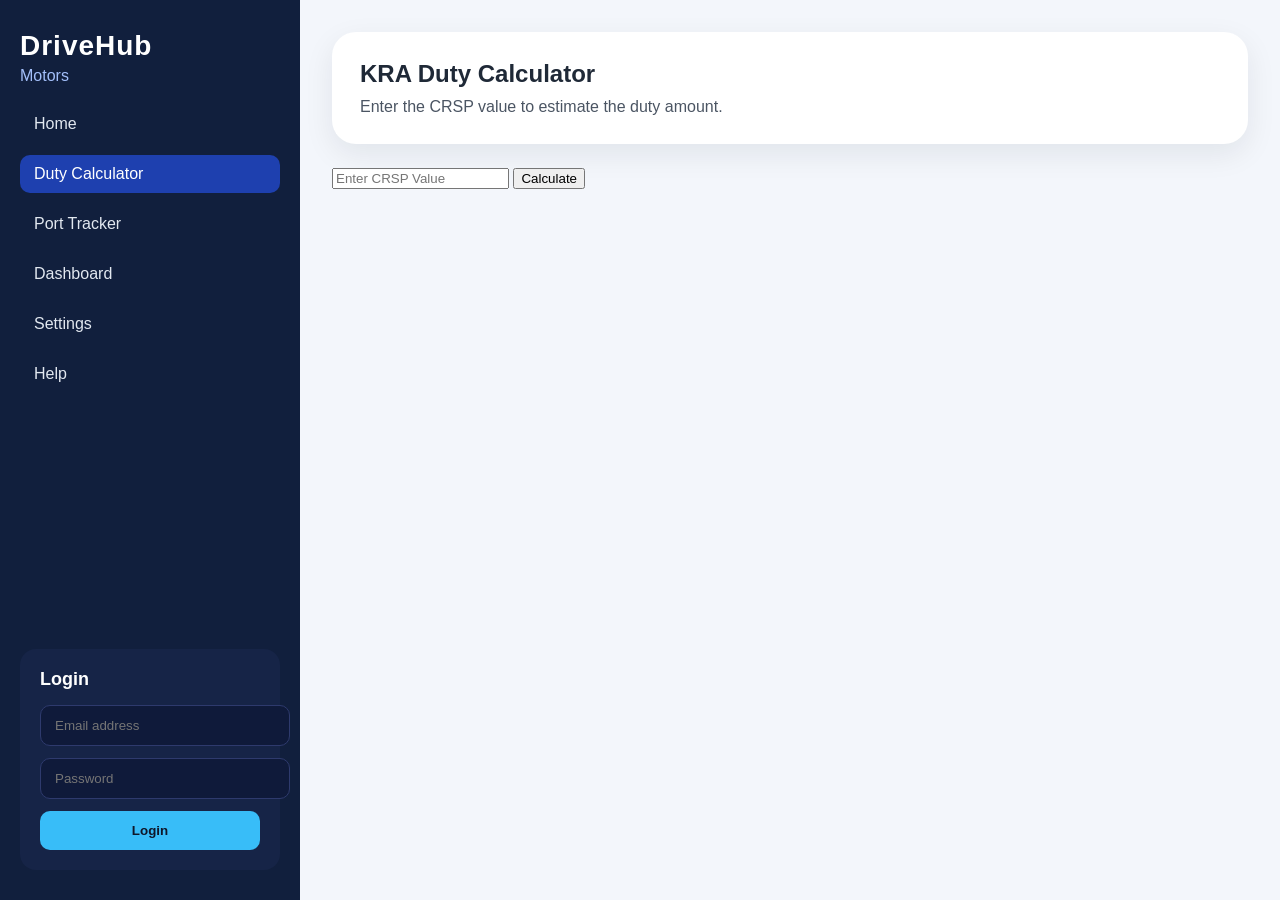
<file: calculator.html>
<!DOCTYPE html>
<html>
<head>

    <title>KRA Duty Calculator</title>

    <link rel="stylesheet" href="css/style.css">

</head>
<body>

    <div class="app-layout">

        <aside class="sidebar">
            <div class="sidebar-brand">
                <h1>DriveHub</h1>
                <p>Motors</p>
            </div>

            <nav class="sidebar-nav">
                <a href="index.html">Home</a>
                <a href="calculator.html" class="active">Duty Calculator</a>
                <a href="tracker.html">Port Tracker</a>
                <a href="dashboard.html">Dashboard</a>
                <a href="#">Settings</a>
                <a href="#">Help</a>
            </nav>

            <div class="login-panel">
                <h2>Login</h2>
                <input type="email" id="login-email" placeholder="Email address">
                <input type="password" id="login-password" placeholder="Password">
                <button type="button">Login</button>
            </div>
        </aside>

        <main class="main-content">
            <header class="page-header">
                <h2>KRA Duty Calculator</h2>
                <p>Enter the CRSP value to estimate the duty amount.</p>
            </header>

            <section class="calculator-card">
                <input type="number" id="crsp" placeholder="Enter CRSP Value">
                <button onclick="calculateDuty()">Calculate</button>
                <h2 id="result"></h2>
            </section>
        </main>

    </div>

    <script src="js/script.js"></script>

</body>
</html>
</file>
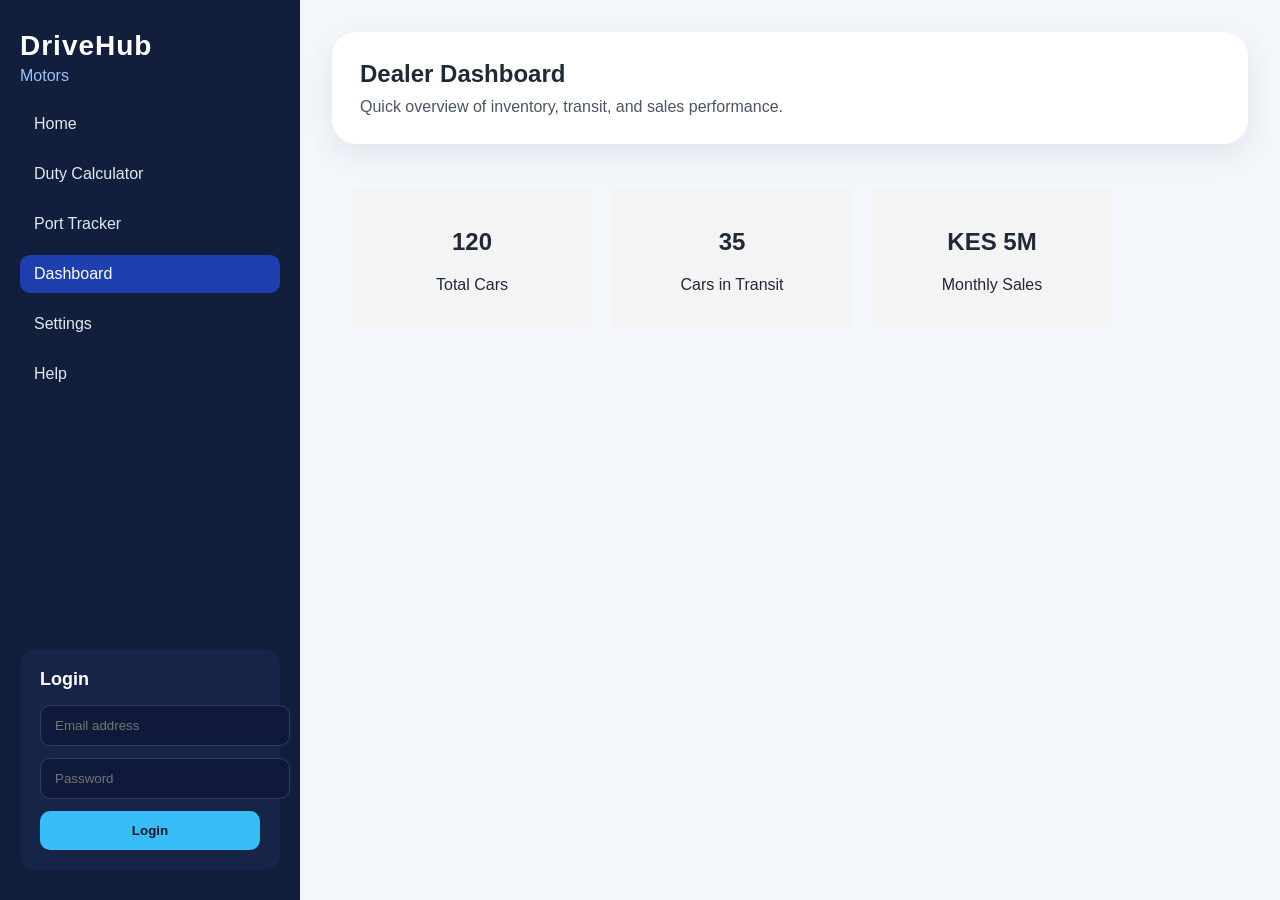
<file: dashboard.html>
<!DOCTYPE html>
<html>
<head>

    <title>Dealer Dashboard</title>

    <link rel="stylesheet" href="css/style.css">

</head>
<body>

    <div class="app-layout">

        <aside class="sidebar">
            <div class="sidebar-brand">
                <h1>DriveHub</h1>
                <p>Motors</p>
            </div>

            <nav class="sidebar-nav">
                <a href="index.html">Home</a>
                <a href="calculator.html">Duty Calculator</a>
                <a href="tracker.html">Port Tracker</a>
                <a href="dashboard.html" class="active">Dashboard</a>
                <a href="#">Settings</a>
                <a href="#">Help</a>
            </nav>

            <div class="login-panel">
                <h2>Login</h2>
                <input type="email" id="login-email" placeholder="Email address">
                <input type="password" id="login-password" placeholder="Password">
                <button type="button">Login</button>
            </div>
        </aside>

        <main class="main-content">
            <header class="page-header">
                <h2>Dealer Dashboard</h2>
                <p>Quick overview of inventory, transit, and sales performance.</p>
            </header>

            <section class="dashboard">
                <div class="card">
                    <h2>120</h2>
                    <p>Total Cars</p>
                </div>

                <div class="card">
                    <h2>35</h2>
                    <p>Cars in Transit</p>
                </div>

                <div class="card">
                    <h2>KES 5M</h2>
                    <p>Monthly Sales</p>
                </div>
            </section>
        </main>

    </div>

</body>
</html>
</file>
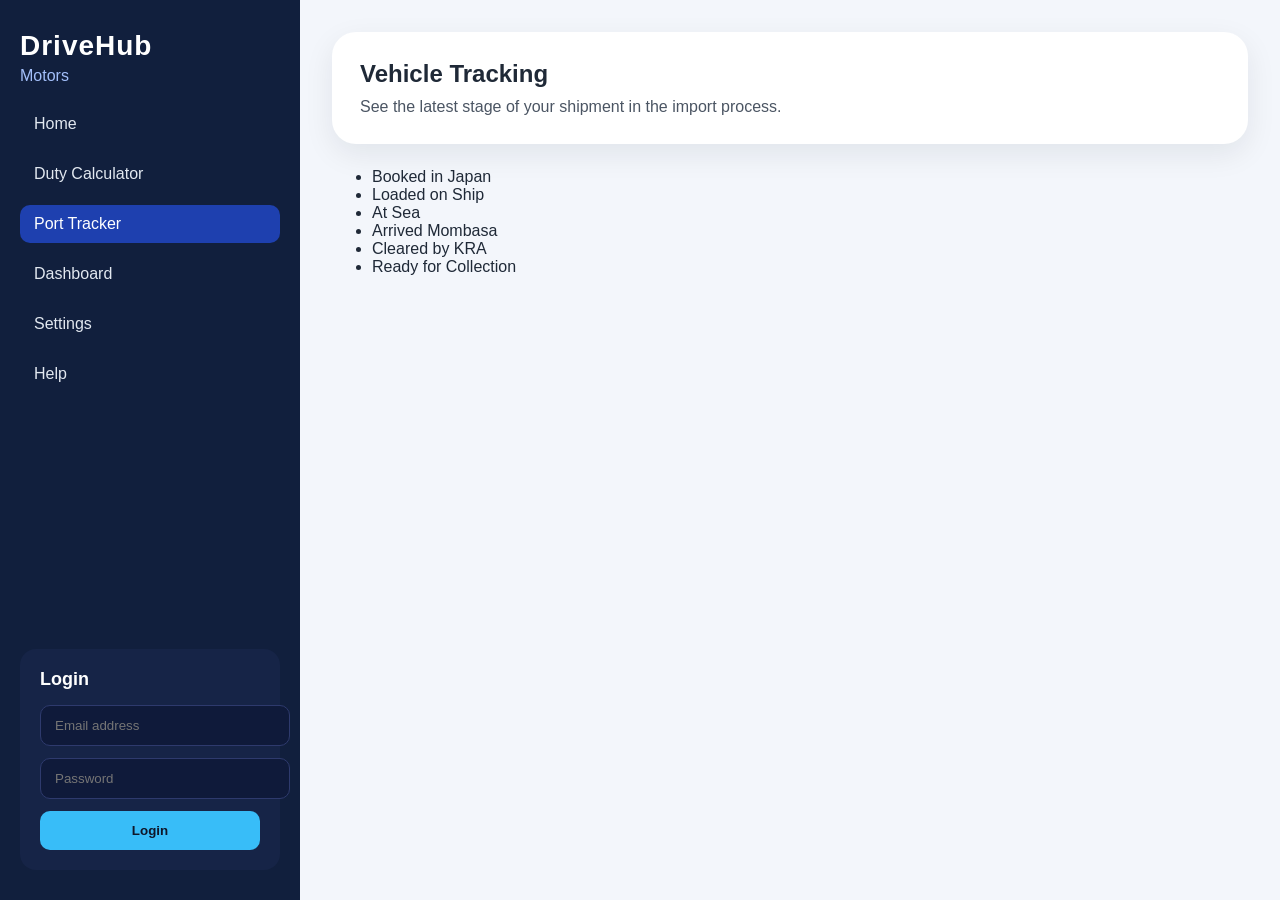
<file: tracker.html>
<!DOCTYPE html>
<html>
<head>

    <title>Port Tracking</title>

    <link rel="stylesheet" href="css/style.css">

</head>
<body>

    <div class="app-layout">

        <aside class="sidebar">
            <div class="sidebar-brand">
                <h1>DriveHub</h1>
                <p>Motors</p>
            </div>

            <nav class="sidebar-nav">
                <a href="index.html">Home</a>
                <a href="calculator.html">Duty Calculator</a>
                <a href="tracker.html" class="active">Port Tracker</a>
                <a href="dashboard.html">Dashboard</a>
                <a href="#">Settings</a>
                <a href="#">Help</a>
            </nav>

            <div class="login-panel">
                <h2>Login</h2>
                <input type="email" id="login-email" placeholder="Email address">
                <input type="password" id="login-password" placeholder="Password">
                <button type="button">Login</button>
            </div>
        </aside>

        <main class="main-content">
            <header class="page-header">
                <h2>Vehicle Tracking</h2>
                <p>See the latest stage of your shipment in the import process.</p>
            </header>

            <section class="tracker-card">
                <ul>
                    <li>Booked in Japan</li>
                    <li>Loaded on Ship</li>
                    <li>At Sea</li>
                    <li>Arrived Mombasa</li>
                    <li>Cleared by KRA</li>
                    <li>Ready for Collection</li>
                </ul>
            </section>
        </main>

    </div>

</body>
</html>
</file>
<file: css/style.css>
body{
    font-family: Arial, sans-serif;
    margin: 0;
    padding: 0;
    background: #f3f6fb;
    color: #1f2937;
}

.app-layout{
    display: flex;
    min-height: 100vh;
}

.sidebar{
    width: 260px;
    background: #111f3d;
    color: #ffffff;
    display: flex;
    flex-direction: column;
    gap: 20px;
    padding: 30px 20px;
}

.sidebar-brand h1,
.sidebar-brand p{
    margin: 0;
}

.sidebar-brand h1{
    font-size: 28px;
    letter-spacing: 1px;
}

.sidebar-brand p{
    color: #a3bffa;
    margin-top: 5px;
}

.sidebar-nav{
    display: flex;
    flex-direction: column;
    gap: 12px;
}

.sidebar-nav a{
    color: #e2e8f0;
    text-decoration: none;
    padding: 10px 14px;
    border-radius: 10px;
    transition: background 0.2s ease;
}

.sidebar-nav a:hover,
.sidebar-nav a.active{
    background: #1e40af;
    color: #ffffff;
}

.login-panel{
    margin-top: auto;
    background: #162447;
    border-radius: 16px;
    padding: 20px;
}

.login-panel h2{
    margin: 0 0 15px;
    font-size: 18px;
}

.login-panel input{
    width: 100%;
    padding: 12px 14px;
    margin-bottom: 12px;
    border: 1px solid #2e3a6d;
    border-radius: 10px;
    background: #0f1a3a;
    color: #ffffff;
}

.login-panel button{
    width: 100%;
    padding: 12px;
    border: none;
    border-radius: 10px;
    background: #38bdf8;
    color: #0f172a;
    font-weight: bold;
    cursor: pointer;
}

.main-content{
    flex: 1;
    padding: 32px;
}

.page-header{
    background: #ffffff;
    padding: 28px;
    border-radius: 24px;
    box-shadow: 0 10px 30px rgba(15, 23, 42, 0.08);
    margin-bottom: 24px;
}

.page-header h2{
    margin: 0 0 10px;
}

.page-header p{
    margin: 0;
    color: #4b5563;
}

.cars{
    display: flex;
    flex-wrap: wrap;
    gap: 24px;
}

.car-card{
    border: 1px solid #dbeafe;
    padding: 20px;
    width: 250px;
    text-align: center;
    border-radius: 20px;
    background: #ffffff;
    box-shadow: 0 12px 30px rgba(15, 23, 42, 0.05);
}

.car-card img{
    width: 100%;
    border-radius: 14px;
    margin-bottom: 16px;
}

.car-card button{
    margin-top: 16px;
    padding: 10px 16px;
    border: none;
    border-radius: 10px;
    background: #2563eb;
    color: #ffffff;
    cursor: pointer;
}

.dashboard{
    display: flex;
    gap: 20px;
    padding: 20px;
}

.card{
    background: #f4f4f4;
    padding: 20px;
    width: 200px;
    text-align: center;
}

@media (max-width: 900px) {
    .app-layout{
        flex-direction: column;
    }

    .sidebar{
        width: 100%;
        flex-direction: row;
        flex-wrap: wrap;
        align-items: center;
        justify-content: space-between;
    }

    .sidebar-nav{
        flex-direction: row;
        flex-wrap: wrap;
    }

    .login-panel{
        width: 100%;
        margin-top: 20px;
    }
}
</file>
